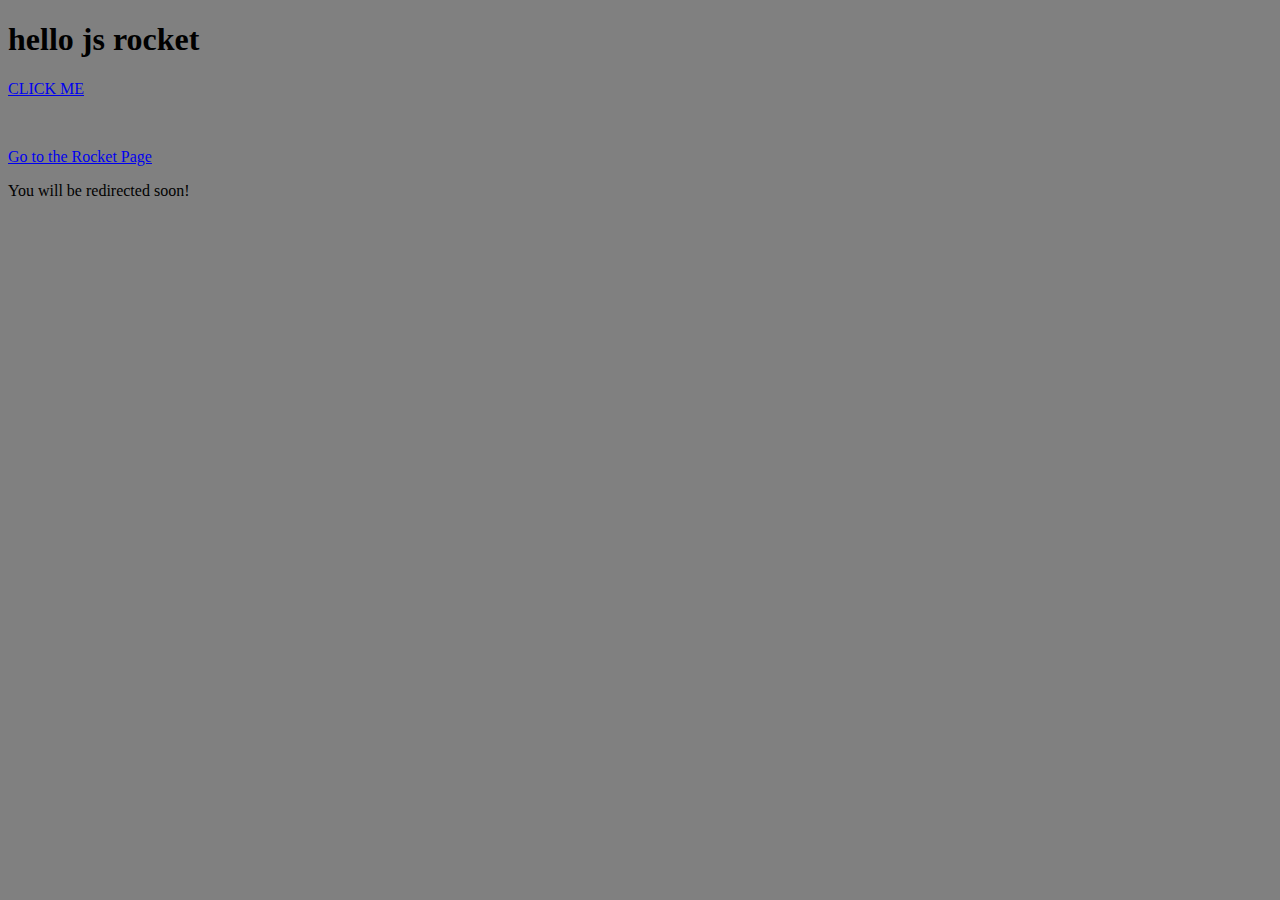
<file: index.html>
<!DOCTYPE html>
<html>

<head>
	<meta charset="utf-8">
	<title>JS Rocket</title>
	<script type="text/javascript" src="js/script.js"></script>
	<link rel="stylesheet" type="text/css" href="css/style.css">
</head>

<body>
	<h1>hello js rocket</h1>
	<a href="#" onclick="doCoolStuff();">CLICK ME</a>

	<div class="cool" id="cool">
		<p>Hello there</p>
	</div>

	<a href="rocket.html">Go to the Rocket Page</a>
	<p>You will be redirected soon!</p>
</body>
</html>
</file>
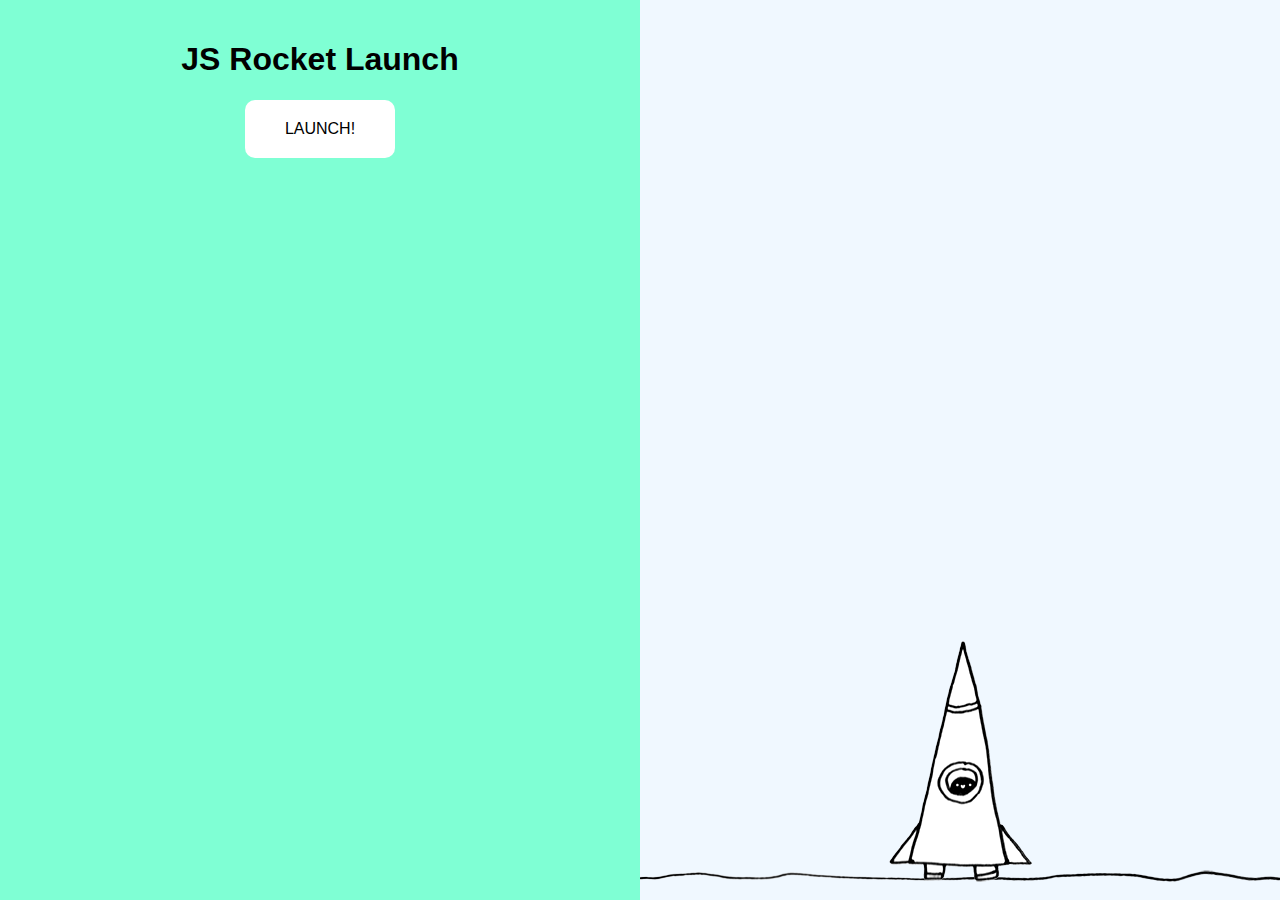
<file: rocket.html>
<!DOCTYPE html>
<html>
<head>
	<meta charset="utf-8">
	<title>Rocket Launch</title>
	<link rel="stylesheet" type="text/css" href="css/rocket.css">
	<script type="text/javascript" src="js/rocket.js"></script>
</head>
<body class="body-state1">
<div class="left">
	<div class="interface state1">
		<h1>JS Rocket Launch</h1>
		<a href="#" class="button" onclick="changeState(2);">Launch!</a>
	</div>
	<div class="interface state2">
		<h1 id="countdown">10</h1>
		<a href="#" onclick="changeState(1);">Abort!</a>
	</div>
	<div class="interface state3">
		<h1>Lift Off!</h1>
	</div>
	<div class="interface state4">
		<h1>Well Done!</h1>
		<a href="#" class="button" onclick="changeState(1);">Do it Again!</a>
	</div>
	<div class="interface state5">
		<h1>Oh No!!!</h1>
		<a href="#" class="button" onclick="changeState(1);">Try Again!</a>
	</div>
</div>
<div class="right">
	<div class="ground"></div>
	<div class="rocket"></div>
	<div class="nervous" id="nervous"></div>
	<div class="cant-wait" id="cant-wait"></div>
</div>
</body>
</html>
</file>
<file: css/style.css>
body {
	background-color: grey;
}

.cool {
	visibility:  hidden;
	width:  100px;
	height: 100 px;
	background-color: green;
	transition: background-color 1s;
}

.cool.red {
	visibility:  visible;
	background-color: red;
}
</file>
<file: css/rocket.css>
body {
	font-family: 'helvetica', 'arial', sans-serif;
	transition: bottom 10000ms;
}

body.body-state1 .rocket{
	transition: none;
}

body.body-state3 .rocket,
body.body-state4 .rocket {
	bottom: 1000px;
}

.left {
	background-color: aquamarine;
	position: fixed;
	width: 50%;
	height: 100%;
	top: 0;
	left: 0;
}

.interface {
	text-align:  center;
	padding:  20px;
}

a.button {
	display: inline-block;
	background-color: white;
	color: black;
	padding: 20px 40px;
	text-decoration: none;
	border-radius: 10px;
	text-transform: uppercase;
	transition: color 300ms;
}

a:hover {
	color: red;
}

.right {
	background-color: aliceblue;
	position: fixed;
	width: 50%;
	height: 100%;
	top: 0;
	right: 0;
}

.ground {
	background: url('../img/ground.png') no-repeat center 0;
	position:  absolute;
	bottom: 10px;
	left: 0;
	width: 100%;
	height: 20px;
}

.nervous{
	position: absolute;
	bottom: 220px;
	left: 50%;
	background: url('../img/nervous.png') no-repeat 0 0;
	width: 223px;
	height: 100px;
	margin-left: -180px;
	display: none;
}

.nervous.show {
	display: block;
}

.cant-wait {
	position: absolute;
	bottom: 220px;
	left: 50%;
	background: url('../img/cant-wait.png') no-repeat 0 0;
	width: 206px;
	height: 65px;
	display: none;
	/* margin-left: -180px; */
} 

.cant-wait.show {
	display: block;
}

.rocket {
	position: absolute;
	left:  50%;
	bottom: -13px;
	width:  143px;
	height:  272px;
	margin-left: -71.5px;
	background: url('../img/rocket-state1.png') no-repeat 0 0;
	transition: bottom 10000ms;
}

body.body-state1 .rocket{
	transition: none;
}

/* rocket bg image */
body.body-state2 .rocket{
	background-image: url('../img/rocket-state2.gif');
}
body.body-state3 .rocket,
body.body-state4 .rocket{
	background-image: url('../img/rocket-state3.gif');
}
body.body-state5 .rocket{
	background-image: url('../img/boom.png');
	width: 209px;
	height: 200px;
	margin-left: -104.5px;
}

.rocket.flying {
	bottom: 1000px;
}

.state1,
.state2,
.state3,
.state4,
.state5 {
	display: none;
}


body.body-state1 .state1{display: block;}
body.body-state2 .state2{display: block;}
body.body-state3 .state3{display: block;}
body.body-state4 .state4{display: block;}
body.body-state5 .state5{display: block;}
</file>
